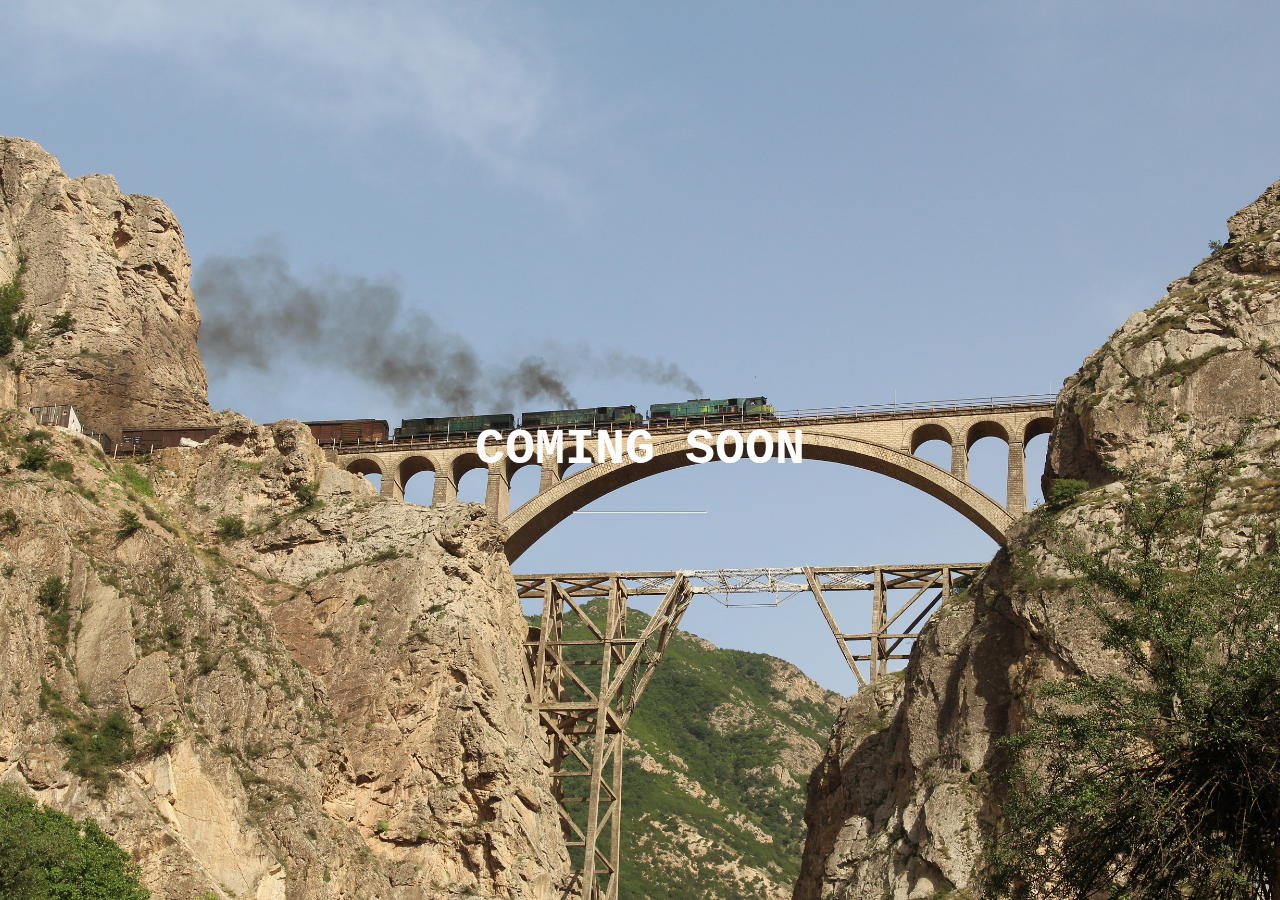
<file: soon.html>
<!DOCTYPE html>
<html>
<style>
body, html {
  height: 100%;
  margin: 0;
}

.bgimg {
  background-image: url('img/veresk.jpg');
  height: 100%;
  background-position: center;
  background-size: cover;
  position: relative;
  color: white;
  font-family: "Courier New", Courier, monospace;
  font-size: 25px;
}

.topleft {
  position: absolute;
  top: 0;
  left: 16px;
}

.bottomleft {
  position: absolute;
  bottom: 0;
  left: 16px;
}

.middle {
  position: absolute;
  top: 50%;
  left: 50%;
  transform: translate(-50%, -50%);
  text-align: center;
}

hr {
  margin: auto;
  width: 40%;
}
</style>
<body>

<div class="bgimg">
  <div class="topleft">
<!--    <p>Logo</p>-->
  </div>
  <div class="middle">
    <h1>COMING SOON</h1>
    <hr>
<!--    <p>35 days left</p>-->
  </div>
<!--  <div class="bottomleft">-->
<!--    <p>Some text</p>-->
<!--  </div>-->
</div>

</body>
</html>
</file>
